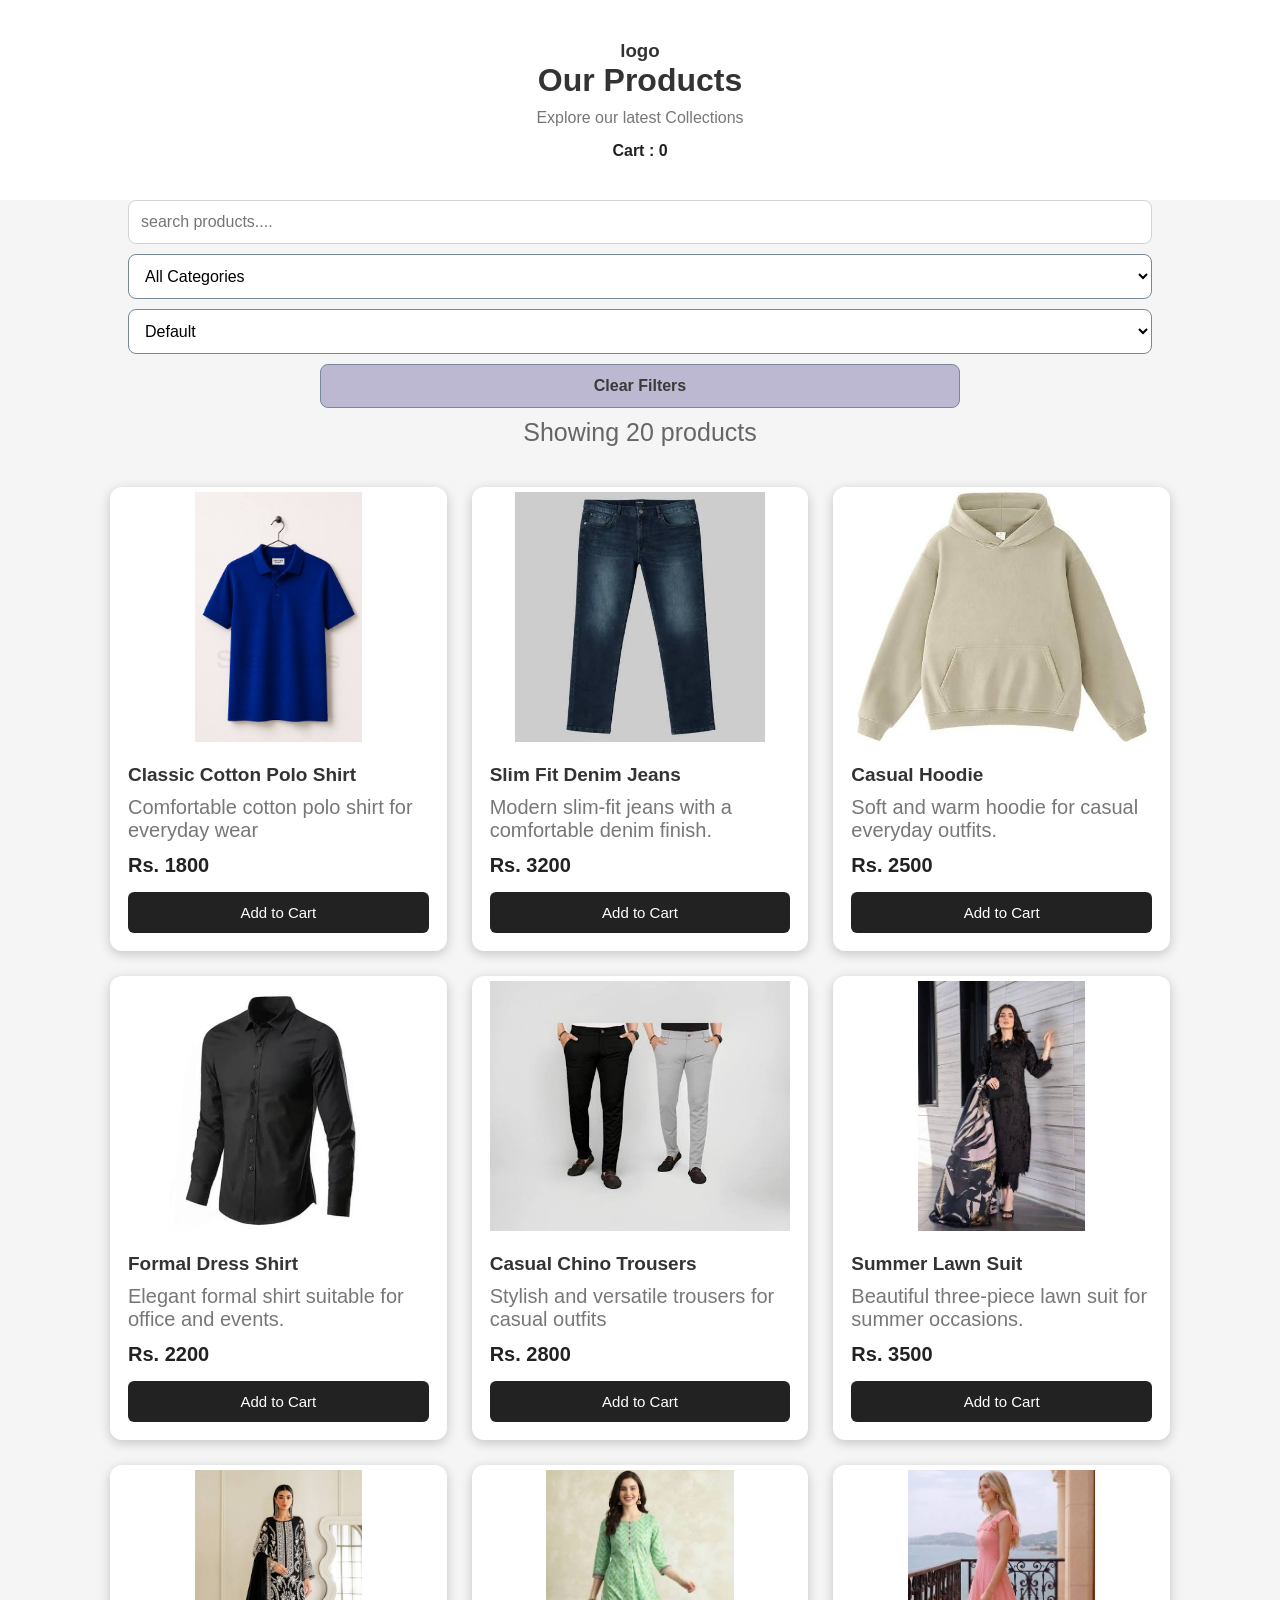
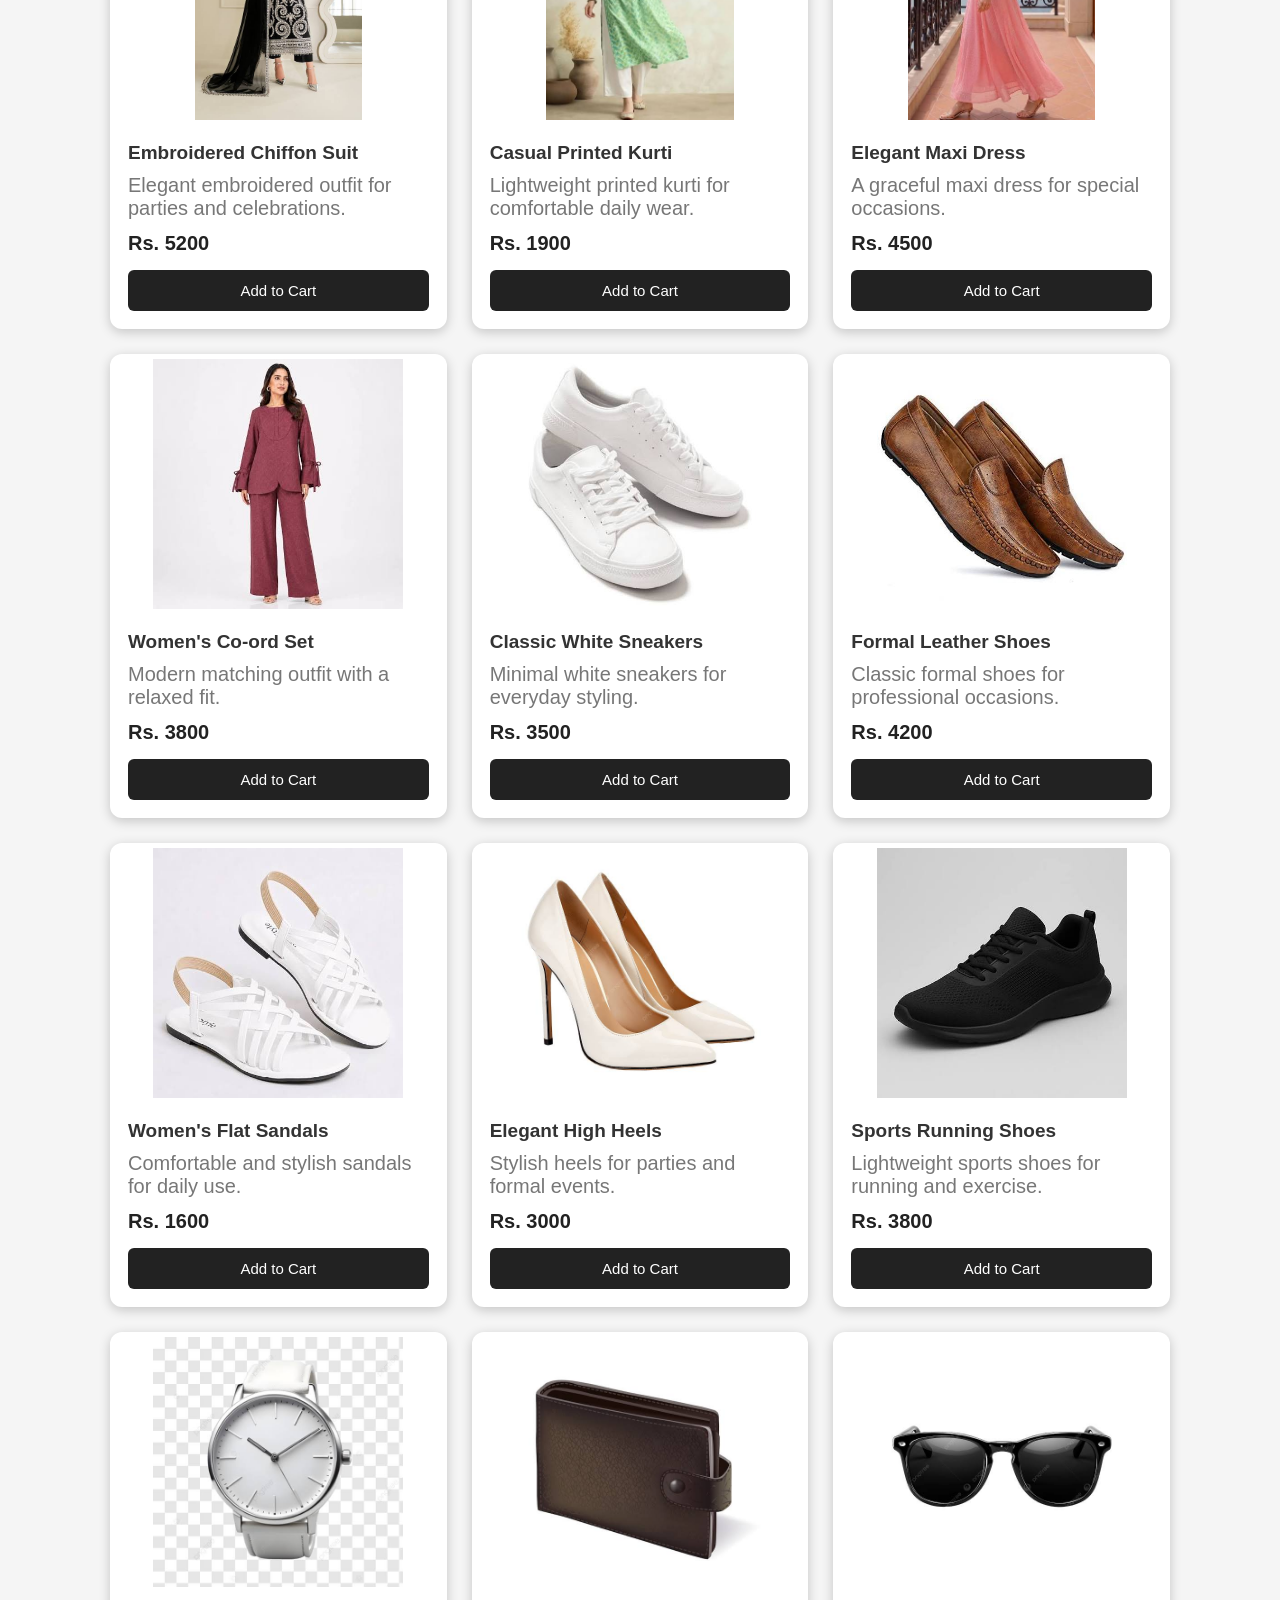
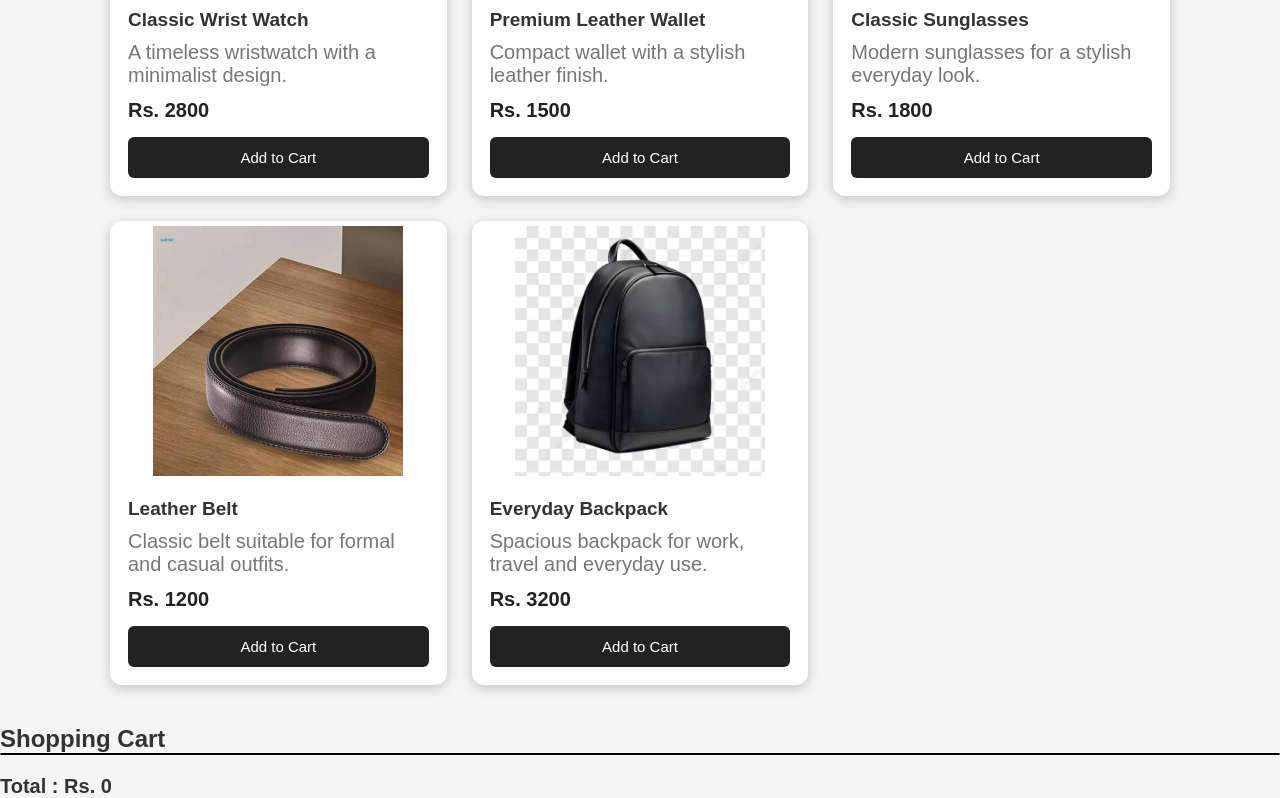
<file: index.html>
<!DOCTYPE html>
<html lang="en">
<head>
    <meta charset="UTF-8">
    <meta name="viewport" content="width=device-width, initial-scale=1.0">
    <title>Product Catalog</title>
    <link rel="stylesheet" href="Style.css">
    
    </head>
<body>
    
    <header>
    <h3>logo</h3>
    <h1>Our Products</h1>
    <p>Explore our latest Collections</p>
    <p id="cartCount">Cart : 0</p>
    </header>

    <main>
        <div class="product-controls">
            <input 
                type="search"
                id="searchInput"
                placeholder="search products...."
            >

            <select name="" id="categoryFilter">
                <option value="all">All Categories</option>
                <option value="Men's Clothing">Men's Clothing</option>
                <option value="Women's Clothing">Women's Clothing</option>
                <option value="Footwear">Footwear</option>
                <option value="Accessories">Accessories</option>
            </select>

            <select name="" id="sortFilter">
                <option value="Default">Default</option>
                <option value="LowToHigh">Low to Hight</option>
                <option value="HighToLow">High to Low</option>
            </select>

            <button id="clearFilters">Clear Filters</button>
        </div>

        <p id="productCount">Showing 20 products</p>
        
        <section class="products-container" id="products">
            <!-- <div class="product-card">
                <spam class="product-badge">New</spam>
                <img src="" alt="women's Fashion Outfit">
                <div class="product-info">
                    <h2>Summer lawn suit</h2>
                    <p>Beautiful three-piece summer Collection</p>
                    <div class="product-price">
                        Rs. 3500
                    </div>
                    <button class="buy-btn">BUY NOW</button>
                </div>
             </div>

             <div class="product-card">
                <img src="" alt="women's Fashion Outfit">
                <div class="product-info">
                    <h2>Summer lawn suit</h2>
                    <p>Beautiful three-piece summer Collection</p>
                    <div class="product-price">
                        Rs. 3500
                    </div>
                    <button class="buy-btn">BUY NOW</button>
                </div>
             </div>

             <div class="product-card">
                <img src="" alt="women's Fashion Outfit">
                <div class="product-info">
                    <h2>Summer lawn suit</h2>
                    <p>Beautiful three-piece summer Collection</p>
                    <div class="product-price">
                        Rs. 3500
                    </div>
                    <button class="buy-btn">BUY NOW</button>
                </div> 
             </div> -->
             
        </section>

        <section id="Cart">
            <h2>Shopping Cart</h2>
            <div id="cartItems"></div>
            <p id="cartTotal">Total : Rs. 0</p>
            <!-- <button id="removeCart">Remove Cart</button> -->
        </section>
    </main>
<script src="Script.js"></script>    
</body>
</html>
</file>
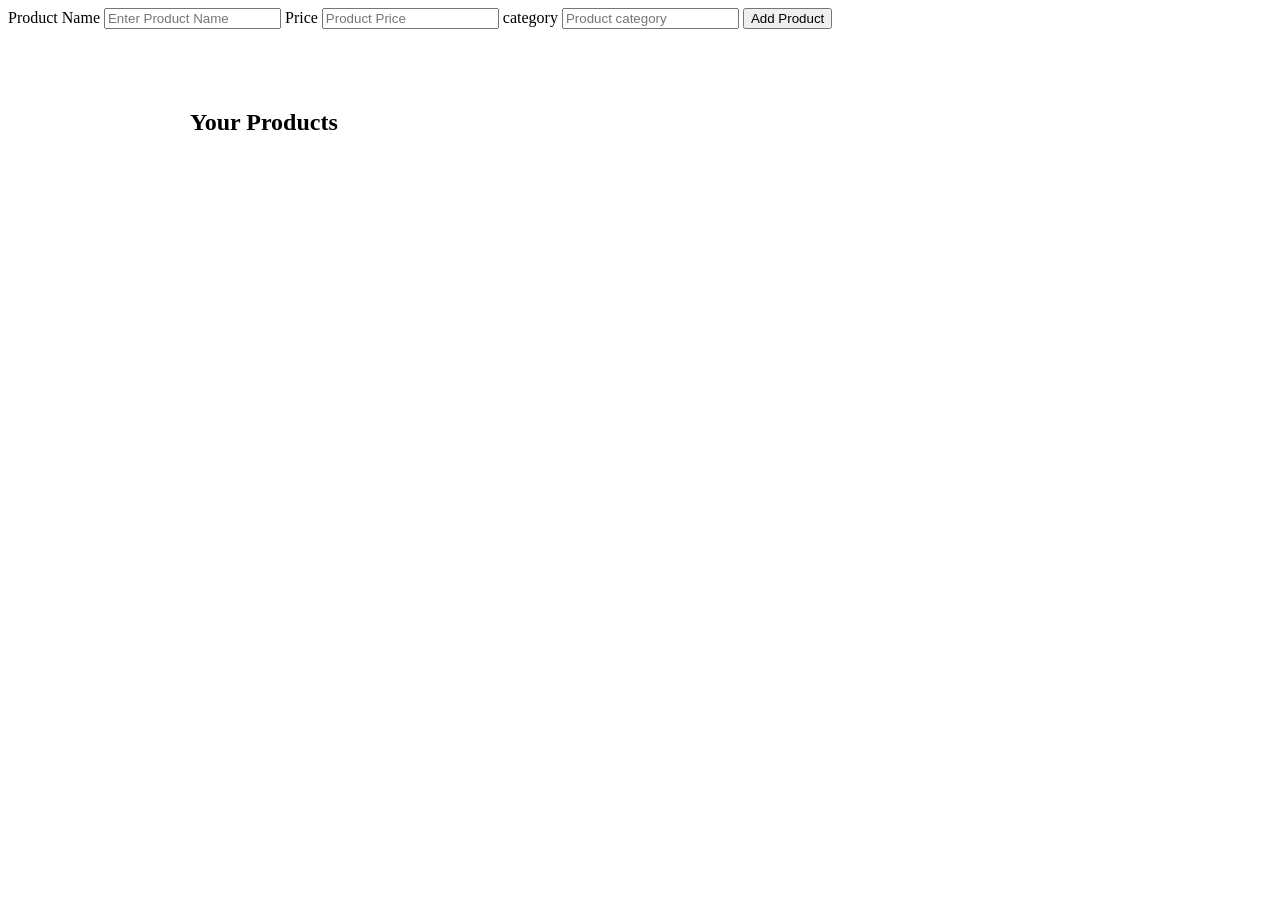
<file: admin.html>
<!DOCTYPE html>
<html lang="en">

<head>
    <meta charset="UTF-8">
    <meta name="viewport" content="width=device-width, initial-scale=1.0">
    <title>Practice file</title>
    <link rel="stylesheet" href="admin.css">
</head>

<body>
    <form action="post" id="productForm">
        <label for="productName">Product Name</label>
        <input type="text" id="productName" placeholder="Enter Product Name">
        <label for="productPrice">Price</label>
        <input type="number" id="productPrice" placeholder="Product Price">
        <label for="category">category</label>
        <input type="text" id="productCategory" placeholder="Product category">
        <button type="submit" id="submitBtn">Add Product</button>
    </form>

    <div id="emptyMessage">
        
    </div>

    <section id="productSection">
        <h1>Your Products</h1>
        <div id="productList">

        </div>
    </section>
    <script src="admin.js"></script>
</body>

</html>
</file>
<file: Style.css>
*{
    margin: 0;
    padding: 0;
    box-sizing: border-box;

}

body{
    font-family: Arial, Helvetica, sans-serif;
    background-color: #f5f5f5;
    color: #333;
}

header{
    text-align: center;
    padding: 40px 20px;
    background-color: white;
}

header h1{
    font-size: 32px;
    margin-bottom: 10px;
}

header p{
    color: #777;
    font-size: 16px;
}

.products-container{
    max-width: 1100px;
    margin: 40px auto;
    padding: 0 20px;
    display: grid;
    grid-template-columns: repeat(3, 1fr);
    gap: 25px;
    /* border: 2px dotted black; */
}

.product-card{
    /* min-height: 150px; */
    position: relative;
    background-color: white;
    border-radius: 12px;
    overflow: hidden;
    box-shadow: 0 3px 12px rgba(0, 0, 0, 0.20);
    transition: transform 0.7s ease;
}
.product-card:hover
{
    transform: translatey(-10px);
}

.product-badge {
    position: absolute;
    top: 5px;
    right: 5px;
    font-weight: bold;
    background-color: rgb(115, 240, 131);
    color: white;
    border: none;
    border-radius: 13px;
    padding: 5px 15px;

}

.product-card img {
    width: 100%;
    height: 250px;
    margin-top: 5px;
    /* border: 2px solid black; */
    object-fit: contain;
}

.product-info{
    padding: 18px;
}

.product-info h2{
    font-size: 19px;
    margin-bottom: 10px;
}

.product-info p {
    font-size: 20px;
    color: #777;
    margin-bottom: 12px;
}

.product-price {
    font-size: 20px;
    font-weight: bold;
    color: #222;
    margin-bottom: 15px;
}

.buy-btn {
    width: 100%;
    padding: 12px;
    border: none;
    border-radius: 6px;
    background-color: #222;
    color: white;
    font-size: 15px;
    cursor: pointer;
    transition: background-color 0.03 ease;
}

.buy-btn:hover {
    background-color: #444;
}

@media (max-width: 768px) {
    .products-container {
        grid-template-columns: repeat(2, 1fr);
    }
}

@media(max-width: 500px){
    .products-container{
        grid-template-columns: 1fr;
    }
}

.products-controls{
    max-width: 1100px;
    margin: 0px auto;
    padding: 20px 0px;
    

}

#searchInput{
    width: 80%;
    display: block;
    margin: 0 auto;
    padding: 12px;
    border: 1px solid lightgrey;
    border-radius: 8px;
    font-size: 16px;
    
}

#searchInput:focus{
    border: 3px solid greenyellow;
    outline: none;

}

#categoryFilter{
    width: 80%;
    display: block;
    margin: 10px auto;
    padding: 12px;
    border: 1px solid lightslategray;
    border-radius: 8px;
    font-size: 16px;
    background-color: white;
    cursor: pointer;

}

#productCount{
    width: 80%;
    display: block;
    margin: 10px auto;
    padding: 0 20px;
    text-align: center;
    /* border: 2px solid black; */
    color: #666;
    font-size: 25px;
    font: bolder;
}

#sortFilter{
    width: 80%;
    display: block;
    margin: 10px auto;
    padding: 12px;
    border: 1px solid lightslategray;
    border-radius: 8px;
    font-size: 16px;
    background-color: white;
    cursor: pointer;
}

#clearFilters{
    width: 50%;
    display: block;
    margin: 10px auto;
    padding: 12px;
    border: 1px solid lightslategray;
    border-radius: 8px;
    font-size: 16px ;
    font-weight: bolder;
    color: rgb(59, 57, 57);
    cursor: pointer;
    background-color: rgba(164, 157, 194, 0.685);

}

#cartCount{
    margin-top: 15px;
    font-size: 16px;
    font-weight: bold;
    color: #222;
}

#shoppingCart{
    max-width: 1100px;
    margin: 50px auto;
    padding: 20px;
}
#cartItems{
    padding: 0px 15px;
    margin-bottom: 10px;
    border: 1px solid black;
    border-radius: 8px;
    display: grid;
    grid-template-columns: repeat(3, 1fr);
    gap: 20px;
}
#cartTotal{
    margin-top: 20px;
    font-size: 20px;
    font-weight: bold;
}
#cart h2{
    margin: 20px;
    padding : 20px;
    border: 2px solid black;
    
}

.remove-btn{
    display: block;
    margin: 5px auto;
}

.paragraph{
    /* display: inline; */
    /* margin-top: 10px; */
}

.cartItem{
    margin-top: 5px;
    margin-bottom: 5px;
    border: 1px solid black;
}
</file>
<file: admin.css>
#productSection{
    max-width: 900px;
    margin: 40px auto;
    padding: 20px;
}

#productList{
    display: grid;
    grid-template-columns: repeat(3, 1fr);
    gap: 30px;
}
</file>
